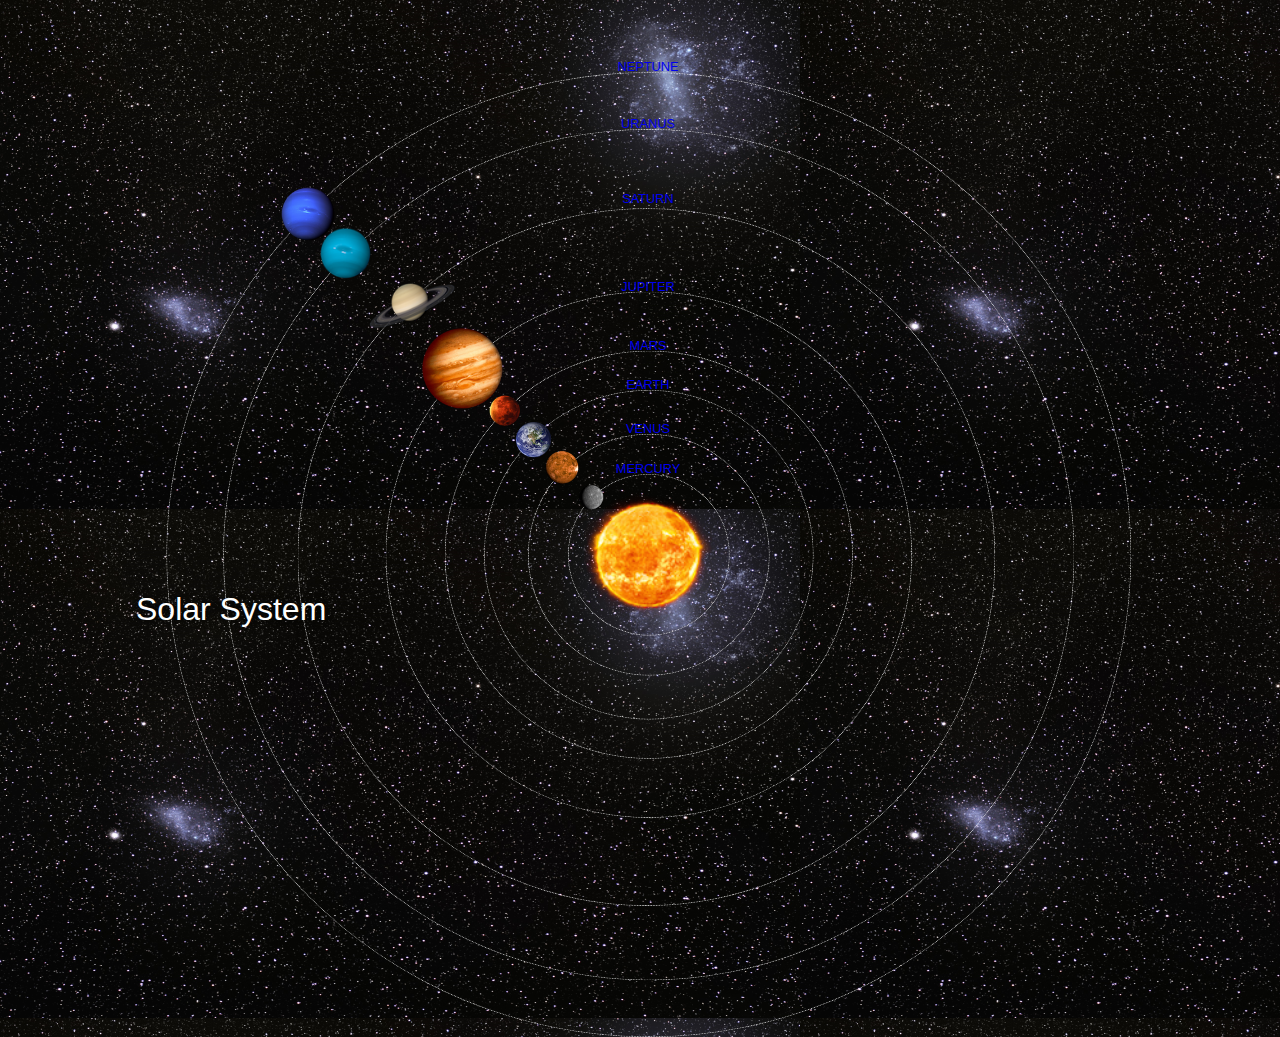
<file: index.html>
<!DOCTYPE html>
<html>

<head>
<title>Solar System</title>
<link rel="stylesheet" href="style.css"/>
</head>

<body>

        <div id="container">

            <h1>Solar System</h1>
            <a href="sun.html"><img src="images/sun.png" id="sun"/></a>

            <div id="neptune-orbit">
            <a href="neptune.html"><img src="images/neptune.png" id="neptune"/></a>
            </div>
            <div id="neptune-label" class="label-box">
                <a href="neptune.html">NEPTUNE</a>
            </div>

            <div id="uranus-orbit">
                <a href="uranus.html"><img src="images/uranus.png" id="uranus"/></a>
            </div>
            <div id="uranus-label" class="label-box">
                <a href="uranus.html">URANUS</a>
            </div>

            <div id="saturn-orbit">
                <a href="saturn.html"><img src="images/saturn.png" id="saturn"/></a>
            </div>
            <div id="saturn-label" class="label-box">
                <a href="saturn.html">SATURN</a>
            </div>

            <div id="jupiter-orbit">
                <a href="jupiter.html"><img src="images/jupiter.png" id="jupiter"/></a>
            </div>
            <div id="jupiter-label" class="label-box">
                <a href="jupiter.html">JUPITER</a>
            </div>

            <div id="mars-orbit">
                <a href="mars.html"><img src="images/mars.png" id="mars"/></a>
            </div>
            <div id="mars-label" class="label-box">
                <a href="mars.html">MARS</a>
            </div>

            <div id="earth-orbit">
                <a href="earth.html"><img src="images/earth.png" id="earth"/></a>
            </div>
            <div id="earth-label" class="label-box">
                <a href="earth.html">EARTH</a>
            </div>

            <div id="venus-orbit">
                <a href="venus.html"><img src="images/venus.png" id="venus"/></a>
            </div>
            <div id="venus-label" class="label-box">
                <a href="venus.html">VENUS</a>
            </div>

            <div id="mercury-orbit">
                <a href="mercury.html"><img src="images/mercury.png" id="mercury"/></a>
            </div>
            <div id="mercury-label" class="label-box">
                <a href="mercury.html">MERCURY</a>
            </div>
        </div>


</body>

</html>
</file>
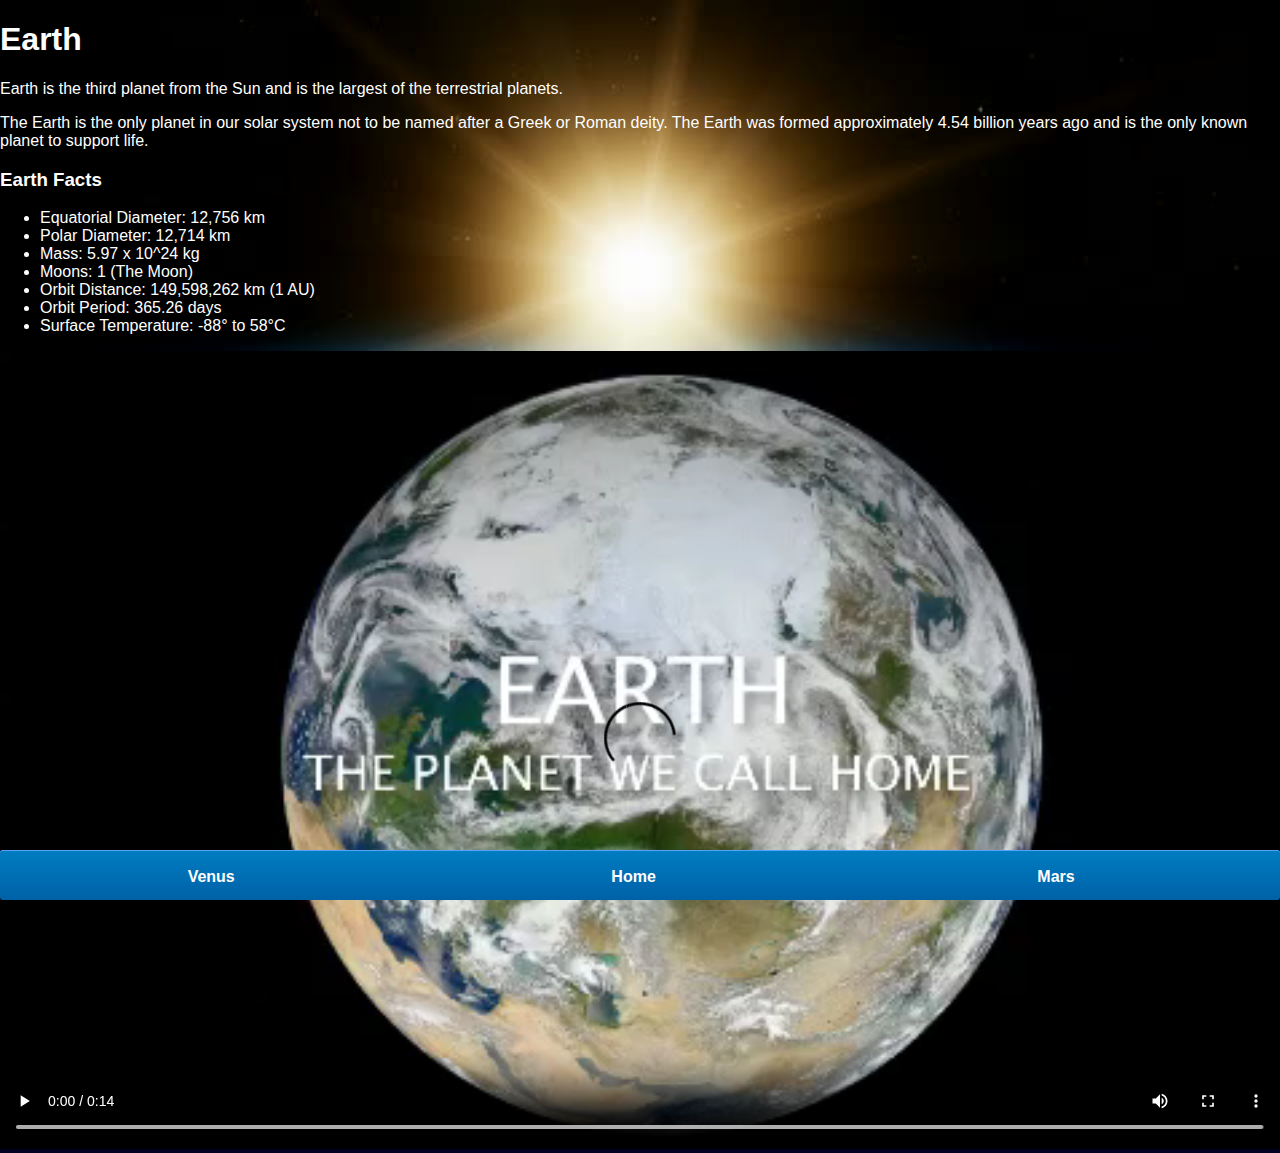
<file: earth.html>
<!DOCTYPE html>
<html>
<head>
    <title>Solar System</title>
    <link rel="stylesheet" href="style-pages.css"/>
</head>
        <body>
            <div id="main">

                <div id="content">

                    <h1>Earth</h1>
                    <p class="intro">
                        Earth is the third planet from the Sun and is the largest of the terrestrial planets. 
                    </p>             
    
                    <p>
                        The Earth is the only planet in our solar system not to be named after a Greek or Roman deity. The Earth was formed approximately 4.54 billion years ago and is the only known planet to support life.
                    </p>
    
                    <h3>Earth Facts</h3>
                    <ul>
                        <li>Equatorial Diameter:	12,756 km</li>
                        <li>Polar Diameter:	12,714 km</li>
                        <li>Mass:	5.97 x 10^24 kg</li>
                        <li>Moons:	1 (The Moon)</li>
                        <li>Orbit Distance:	149,598,262 km (1 AU)</li>
                        <li>Orbit Period:	365.26 days</li>
                        <li>Surface Temperature:	-88&deg; to 58&deg;C</li>
                    </ul>
                    <video id="video" controls>
                        <source src="videos/earth-video.mp4" type="video/mp4">
                    </video>
    
                    <div id="tabs-bottom">  
    
    <a href="venus.html">Venus</a>
    <a href="index.html">Home</a>
    <a href="mars.html">Mars</a>

            </div>
           

            </div>
        </body>

</html>
</file>
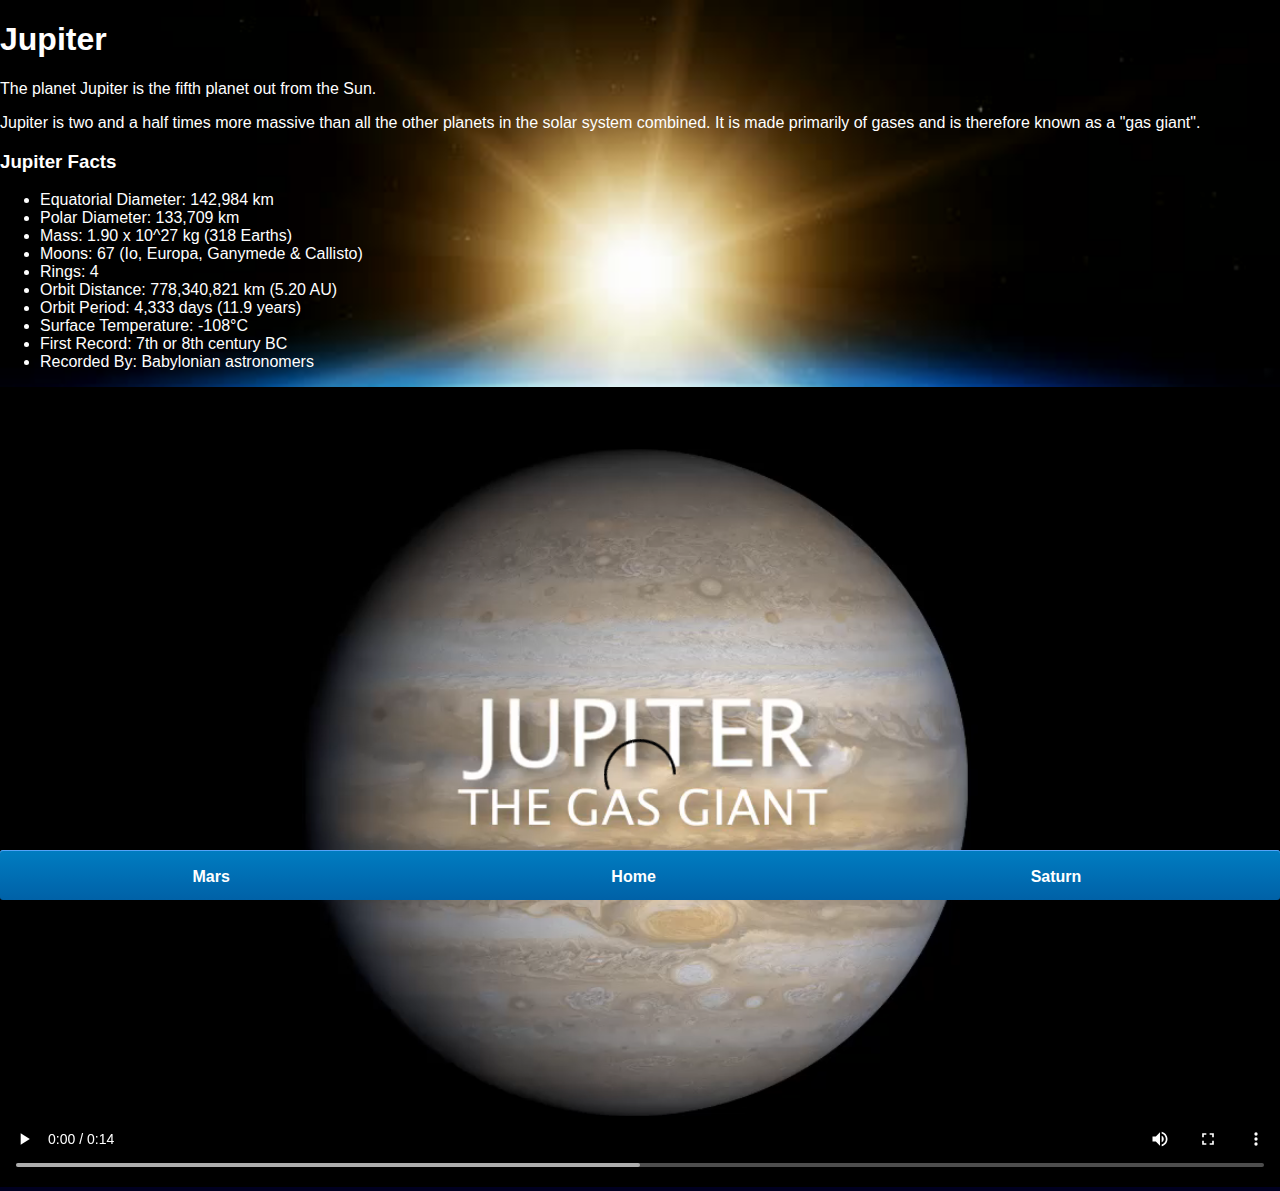
<file: jupiter.html>
<!DOCTYPE html>
<html>
<head>
    <title>Solar System</title>
    <link rel="stylesheet" href="style-pages.css"/>
</head>
        <body>
            <div id="main">

                <div id="content">
                    <h1>Jupiter</h1>
                    <p class="intro">
                        The planet Jupiter is the fifth planet out from the Sun.
                    </p>             
    
                    <p>
                        Jupiter is two and a half times more massive than all the other planets in the solar system combined. It is made primarily of gases and is therefore known as a "gas giant".
                    </p>
    
                    <h3>Jupiter Facts</h3>
                    <ul>
                        <li>Equatorial Diameter:	142,984 km</li>
                        <li>Polar Diameter:	133,709 km</li>
                        <li>Mass:	1.90 x 10^27 kg (318 Earths)</li>
                        <li>Moons:	67 (Io, Europa, Ganymede & Callisto)</li>
                        <li>Rings:	4</li>
                        <li>Orbit Distance:	778,340,821 km (5.20 AU)</li>
                        <li>Orbit Period:	4,333 days (11.9 years)</li>
                        <li>Surface Temperature:	-108&deg;C</li>
                        <li>First Record:	7th or 8th century BC</li>
                        <li>Recorded By:	Babylonian astronomers</li>
                    </ul>
                    <video id="video" controls>
                        <source src="videos/jupiter-video.mp4" type="video/mp4">
                    </video>
    
                    <div id="tabs-bottom">  

    <a href="mars.html">Mars</a>
    <a href="index.html">Home</a>
    <a href="saturn.html">Saturn</a>

            </div>
           

            </div>
        </body>

</html>
</file>
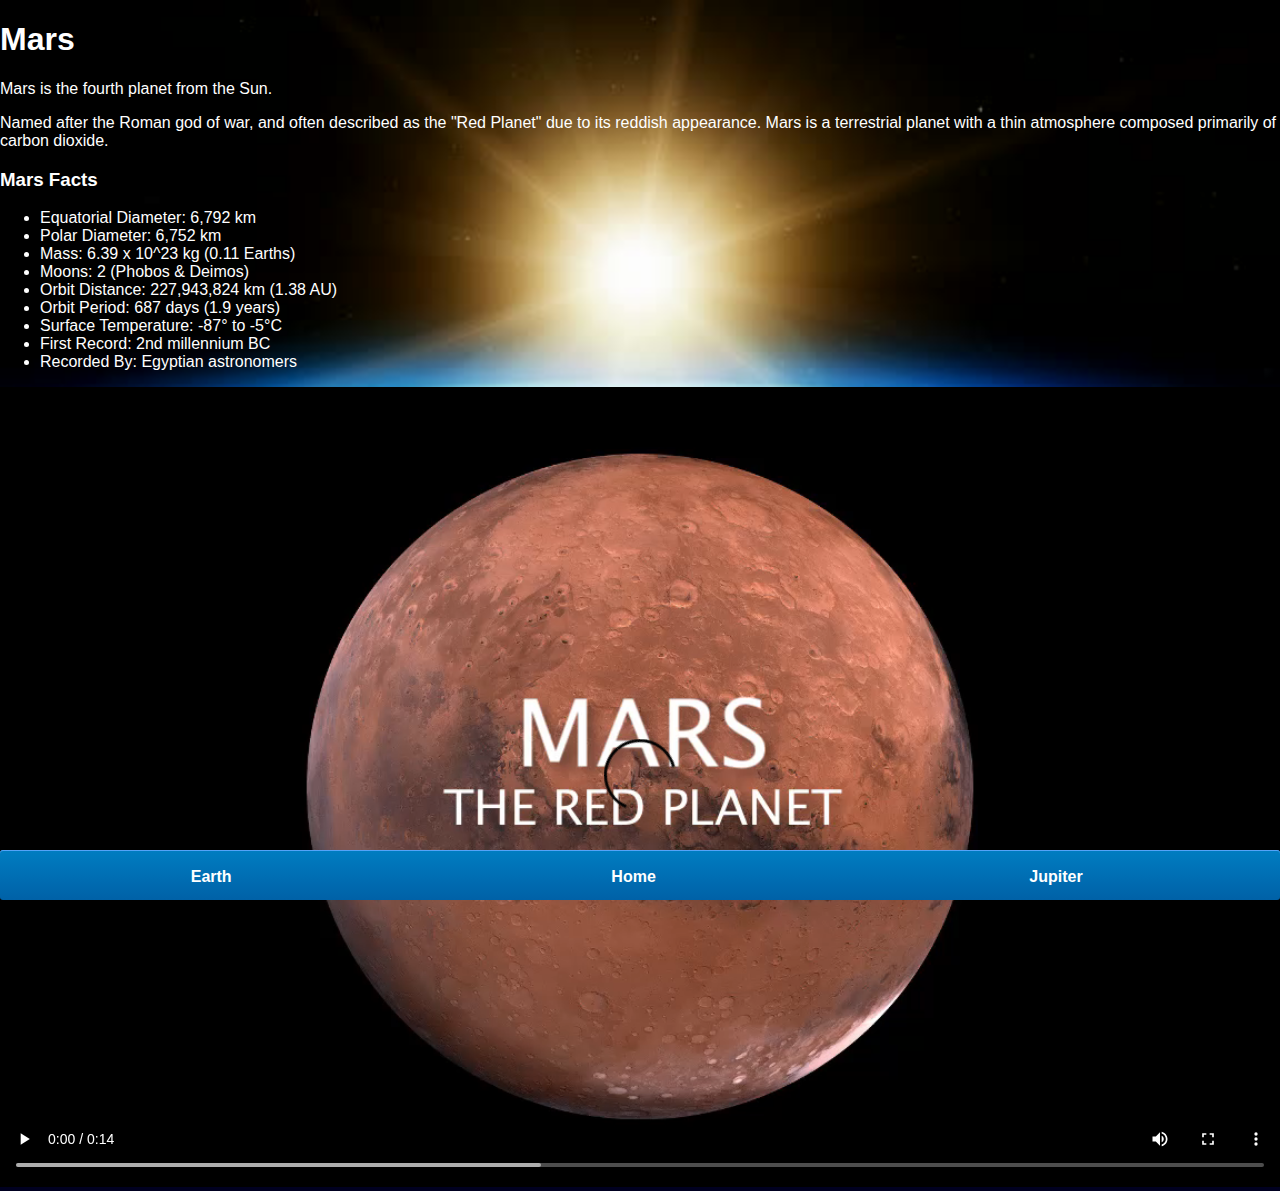
<file: mars.html>
<!DOCTYPE html>
<html>
<head>
    <title>Solar System</title>
    <link rel="stylesheet" href="style-pages.css"/>
</head>
        <body>
            <div id="main">

                <div id="content">
                    <h1>Mars</h1>
                    <p class="intro">
                        Mars is the fourth planet from the Sun.  
                    </p>             
    
                    <p>
                        Named after the Roman god of war, and often described as the "Red Planet" due to its reddish appearance. Mars is a terrestrial planet with a thin atmosphere composed primarily of carbon dioxide.
                    </p>
    
                    <h3>Mars Facts</h3>
                    <ul>
                        <li>Equatorial Diameter:	6,792 km</li>
                        <li>Polar Diameter:	6,752 km</li>
                        <li>Mass:	6.39 x 10^23 kg (0.11 Earths)</li>
                        <li>Moons:	2 (Phobos & Deimos)</li>
                        <li>Orbit Distance:	227,943,824 km (1.38 AU)</li>
                        <li>Orbit Period:	687 days (1.9 years)</li>
                        <li>Surface Temperature:	-87&deg; to -5&deg;C</li>
                        <li>First Record:	2nd millennium BC</li>
                        <li>Recorded By:	Egyptian astronomers</li>
                    </ul>
                    <video id="video" controls>
                        <source src="videos/mars-video.mp4" type="video/mp4">
                    </video>
    
                    <div id="tabs-bottom">  
    
    <a href="earth.html">Earth</a>
    <a href="index.html">Home</a>
    <a href="jupiter.html">Jupiter</a>
                </div>

            </div>
        </body>

</html>
</file>
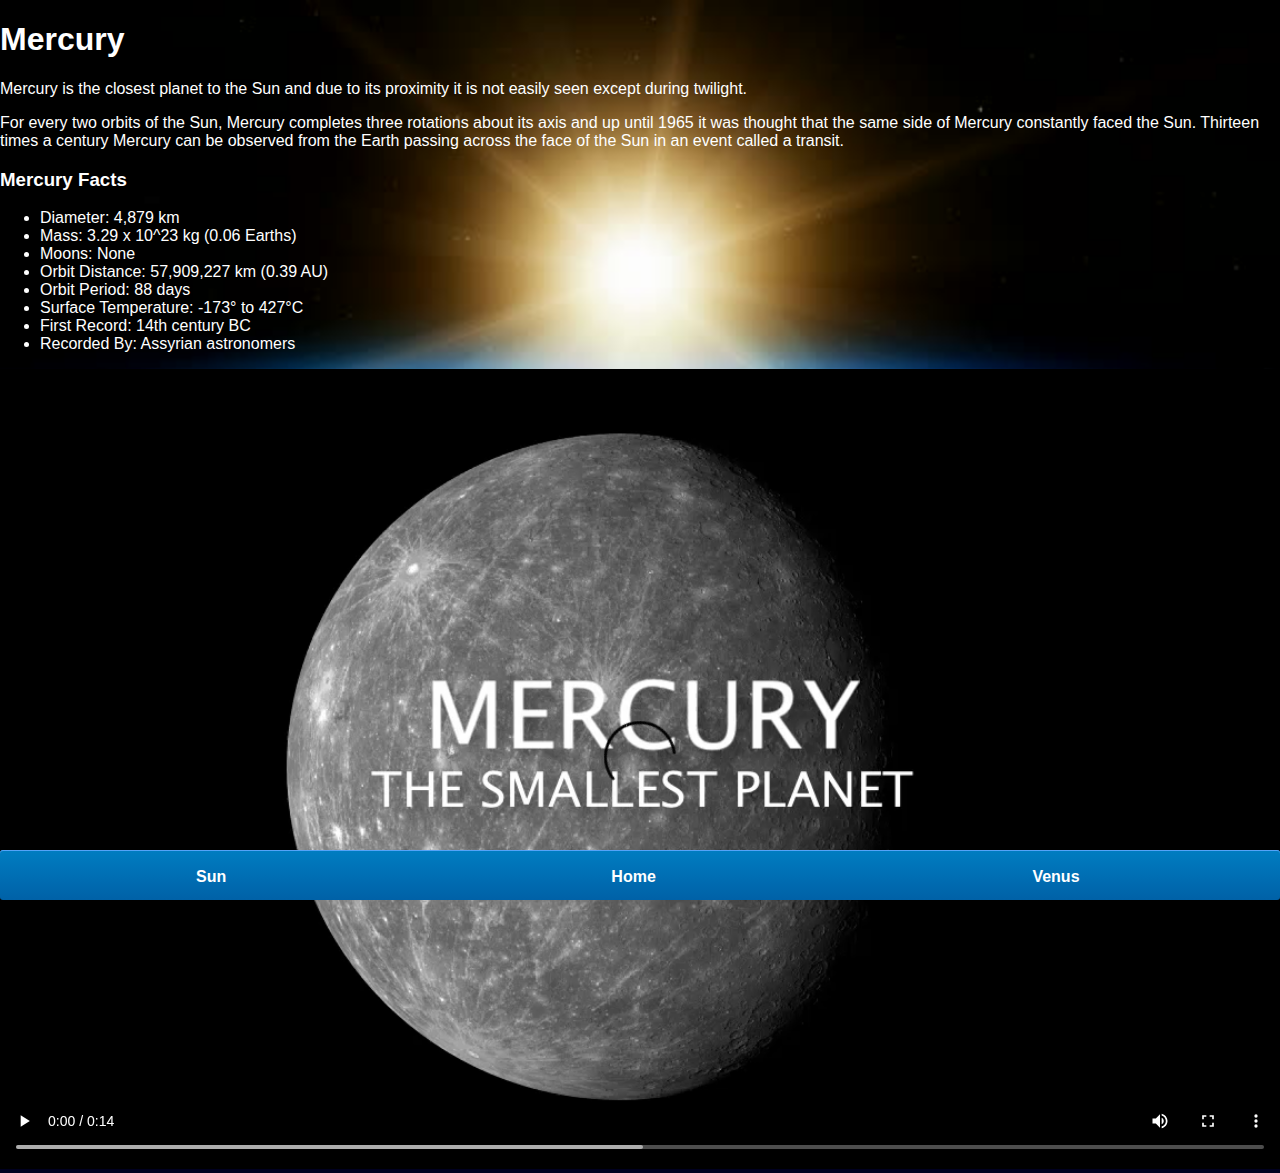
<file: mercury.html>
<!DOCTYPE html>
<html>
<head>
    <title>Solar System</title>
    <link rel="stylesheet" href="style-pages.css"/>
</head>
        <body>
            <div id="main">

                <div id="content">

                    <h1>Mercury</h1>
                    <p class="intro">
                        Mercury is the closest planet to the Sun and due to its proximity it is not easily seen except during twilight. 
                    </p>             
    
                    <p>
                        For every two orbits of the Sun, Mercury completes three rotations about its axis and up until 1965 it was thought that the same side of Mercury constantly faced the Sun. Thirteen times a century Mercury can be observed from the Earth passing across the face of the Sun in an event called a transit.
                    </p>
    
                    <h3>Mercury Facts</h3>
                    <ul>
                        <li>Diameter:	4,879 km</li>
                        <li>Mass:	3.29 x 10^23 kg (0.06 Earths)</li>
                        <li>Moons:	None</li>
                        <li>Orbit Distance:	57,909,227 km (0.39 AU)</li>
                        <li>Orbit Period:	88 days</li>
                        <li>Surface Temperature:	-173&deg; to 427&deg;C</li>
                        <li>First Record:	14th century BC</li>
                        <li>Recorded By:	Assyrian astronomers</li>
                    </ul>
                    <video id="video" controls>
                        <source src="videos/mercury-video.mp4" type="video/mp4">
                    </video>
                                <div id="tabs-bottom">  
                            <a href="sun.html">Sun</a>
                            <a href="index.html">Home</a>
                            <a href="venus.html">Venus</a>

                </div>
           

            </div>
        </body>

</html>
</file>
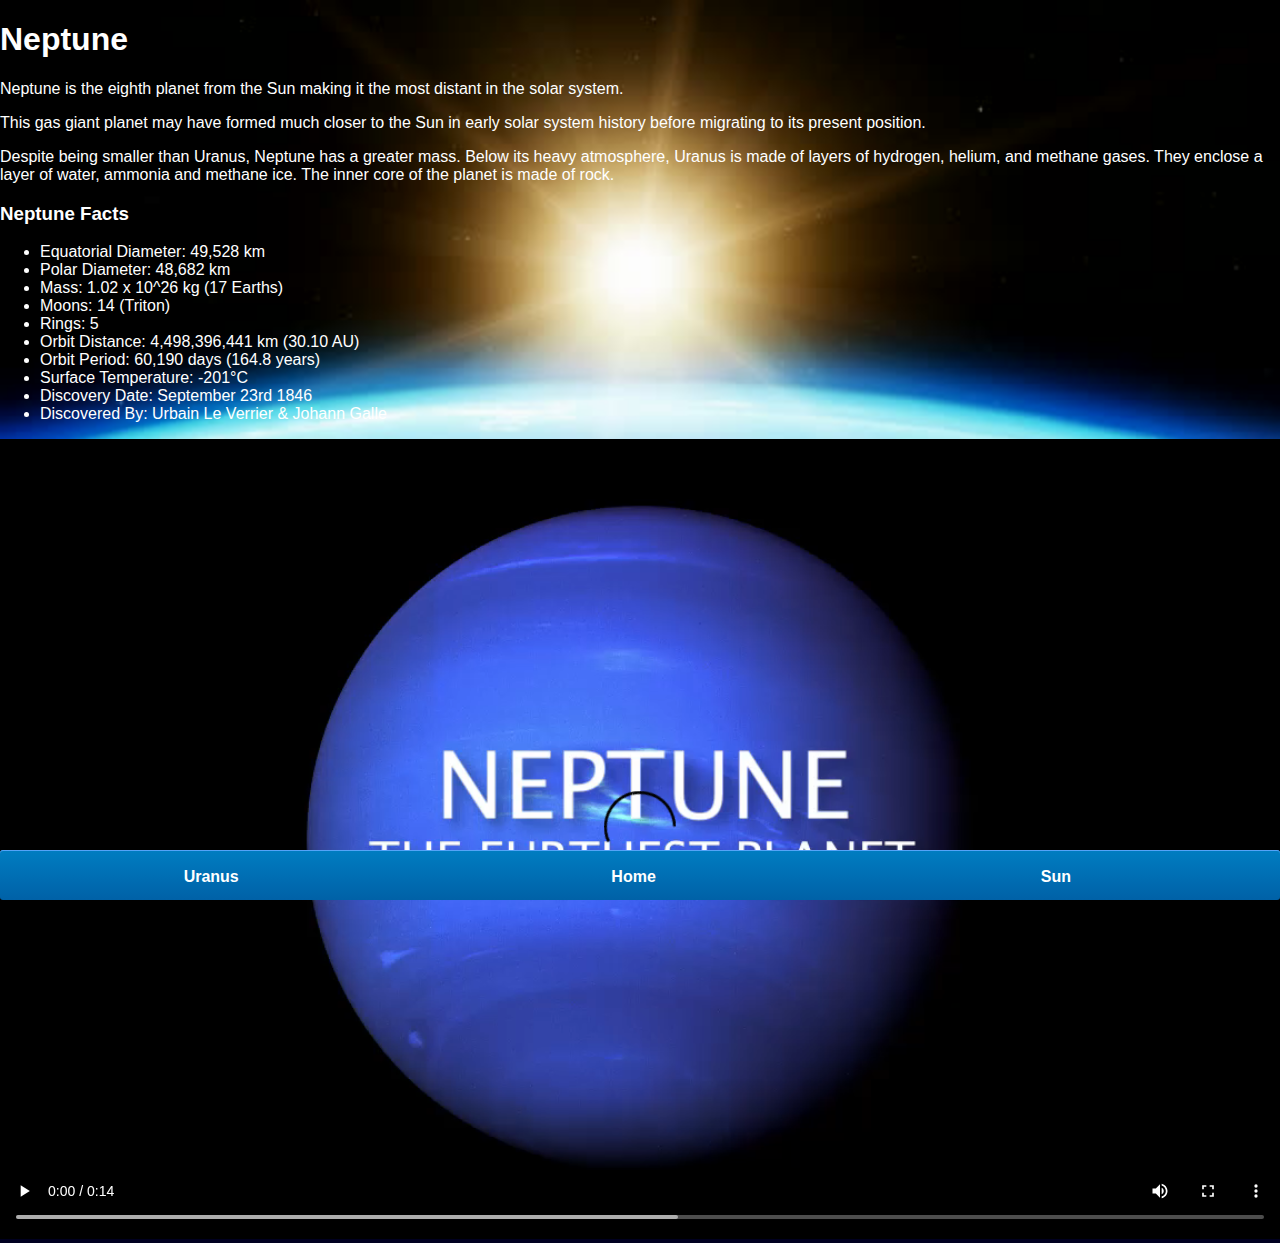
<file: neptune.html>
<!DOCTYPE html>
<html>
<head>
    <title>Solar System</title>
    <link rel="stylesheet" href="style-pages.css"/>
</head>
        <body>
            <div id="main">

                <div id="content">
                    <h1>Neptune</h1>
                    <p class="intro">
                        Neptune is the eighth planet from the Sun making it the most distant in the solar system. 
                    </p>             
                    <p>
                        This gas giant planet may have formed much closer to the Sun in early solar system history before migrating to its present position.</p>
    
                    <p>Despite being smaller than Uranus, Neptune has a greater mass. Below its heavy atmosphere, Uranus is made of layers of hydrogen, helium, and methane gases. They enclose a layer of water, ammonia and methane ice. The inner core of the planet is made of rock.</p>
    
                    <h3>Neptune Facts</h3>
                    <ul>
                        <li>Equatorial Diameter:	49,528 km</li>
                        <li>Polar Diameter:	48,682 km</li>
                        <li>Mass:	1.02 x 10^26 kg (17 Earths)</li>
                        <li>Moons:	14 (Triton)</li>
                        <li>Rings:	5</li>
                        <li>Orbit Distance:	4,498,396,441 km (30.10 AU)</li>
                        <li>Orbit Period:	60,190 days (164.8 years)</li>
                        <li>Surface Temperature:	-201&deg;C</li>
                        <li>Discovery Date:	September 23rd 1846</li>
                        <li>Discovered By:	Urbain Le Verrier & Johann Galle</li>
                    </ul>
    
                    <video id="video" controls>
                        <source src="videos/neptune-video.mp4" type="video/mp4">
                    </video>
                    <div id="tabs-bottom">  
    
    <a href="uranus.html">Uranus</a>
    <a href="index.html">Home</a>
    <a href="sun.html">Sun</a>
                </div>

            </div>
        </body>

</html>
</file>
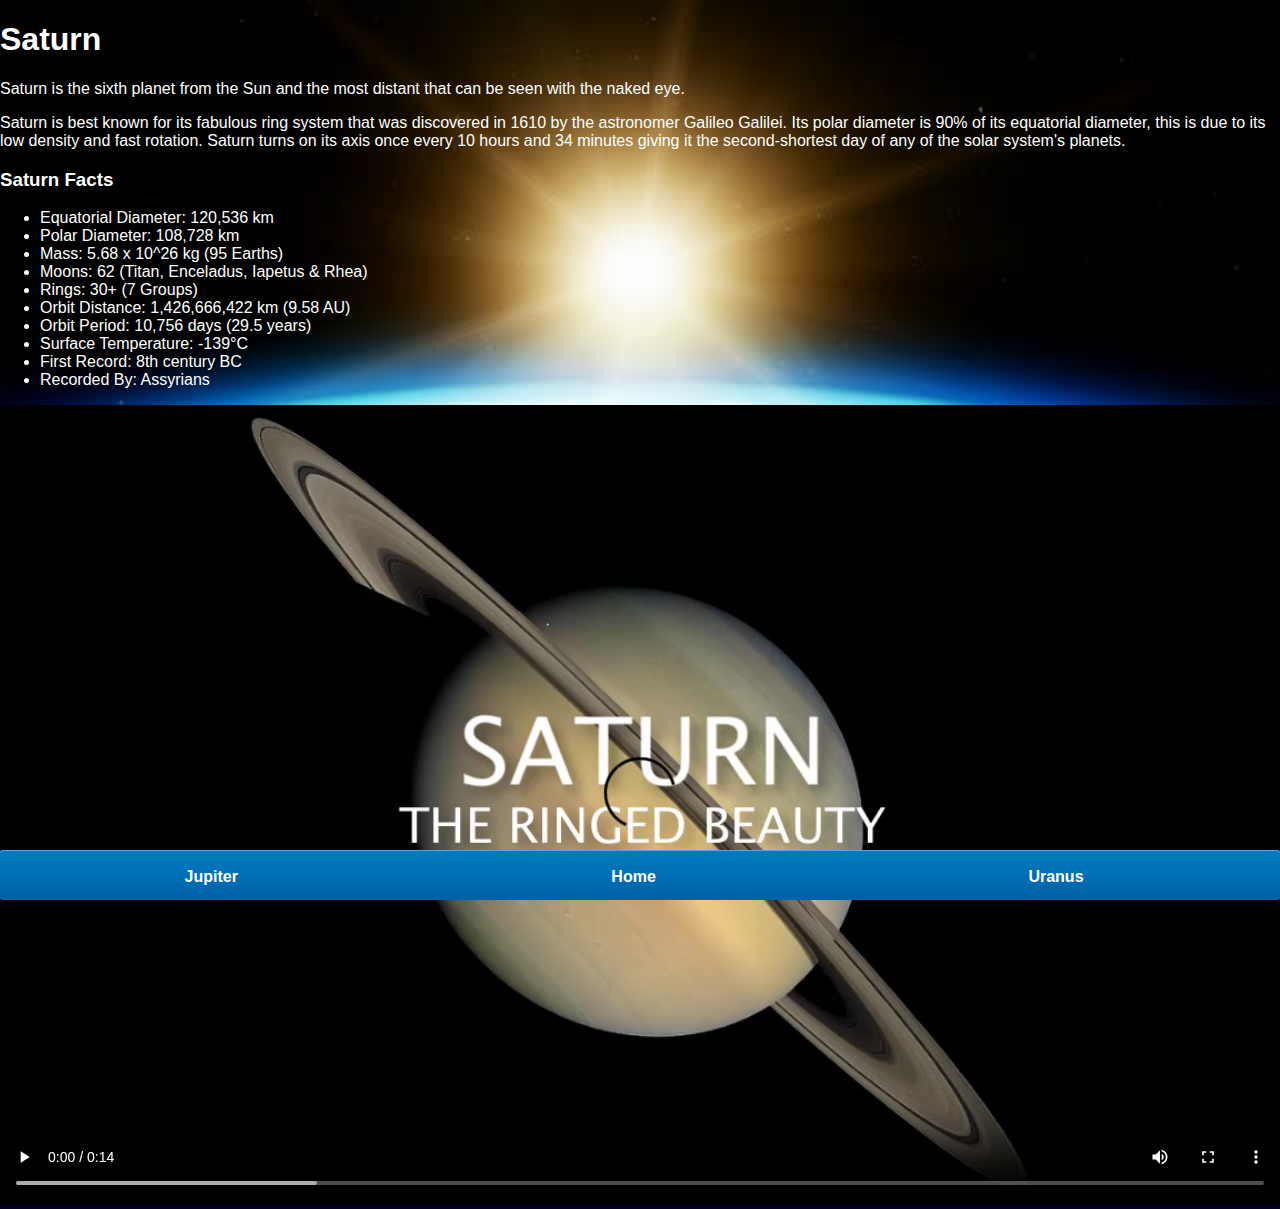
<file: saturn.html>
<!DOCTYPE html>
<html>
<head>
    <title>Solar System</title>
    <link rel="stylesheet" href="style-pages.css"/>
</head>
        <body>
            <div id="main">

                <div id="content">

                    <h1>Saturn</h1>
                    <p class="intro">
                        Saturn is the sixth planet from the Sun and the most distant that can be seen with the naked eye.
                    </p>             
    
                    <p>
                        Saturn is best known for its fabulous ring system that was discovered in 1610 by the astronomer Galileo Galilei. Its polar diameter is 90% of its equatorial diameter, this is due to its low density and fast rotation. Saturn turns on its axis once every 10 hours and 34 minutes giving it the second-shortest day of any of the solar system's planets.
                    </p>
    
                    <h3>Saturn Facts</h3>
                    <ul>
                        <li>Equatorial Diameter:	120,536 km</li>
                        <li>Polar Diameter:	108,728 km</li>
                        <li>Mass:	5.68 x 10^26 kg (95 Earths)</li>
                        <li>Moons:	62 (Titan, Enceladus, Iapetus & Rhea)</li>
                        <li>Rings:	30+ (7 Groups)</li>
                        <li>Orbit Distance:	1,426,666,422 km (9.58 AU)</li>
                        <li>Orbit Period:	10,756 days (29.5 years)</li>
                        <li>Surface Temperature:	-139&deg;C</li>
                        <li>First Record:	8th century BC</li>
                        <li>Recorded By:	Assyrians</li>
                    </ul>
                    <video id="video" controls>
                        <source src="videos/saturn-video.mp4" type="video/mp4">
                    </video>
                    <div id="tabs-bottom">  

    <a href="jupiter.html">Jupiter</a>
    <a href="index.html">Home</a>
    <a href="uranus.html">Uranus</a>

                </div>
           

            </div>
        </body>

</html>
</file>
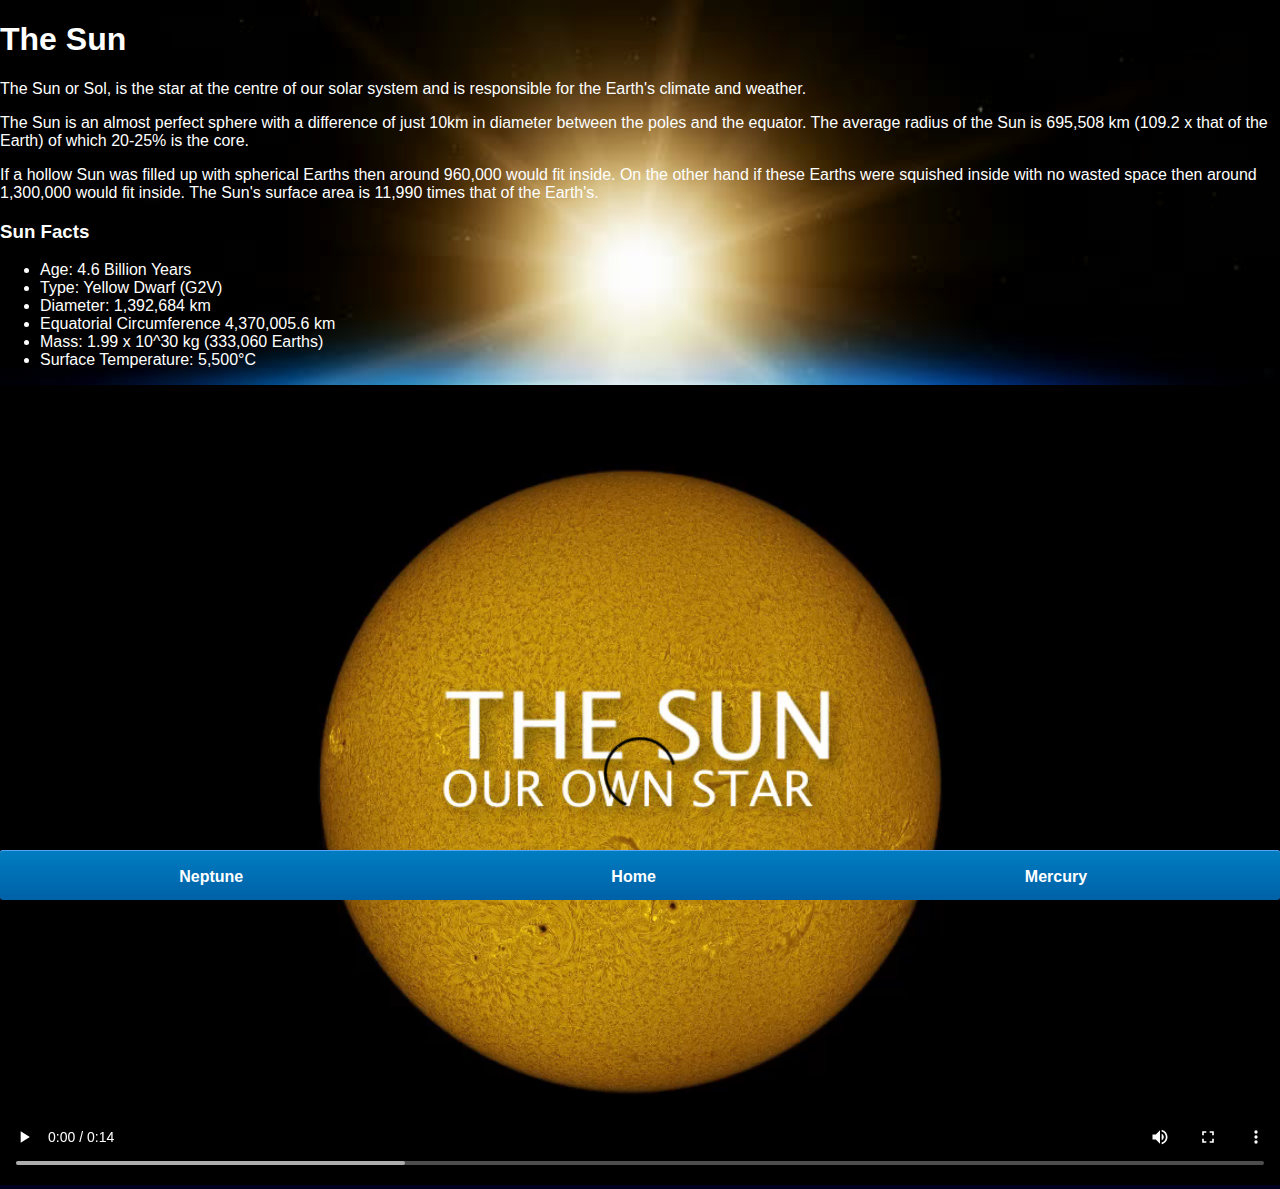
<file: sun.html>
<!DOCTYPE html>
<html>
<head>
    <title>Solar System</title>
    <link rel="stylesheet" href="style-pages.css"/>
</head>
        <body>
            <div id="main">

                <div id="content">
                    <h1>The Sun</h1>
                <p class="intro">
                    The Sun or Sol, is the star at the centre of our solar system and is responsible for the Earth's climate and weather. 
                </p>             

                <p>
                    The Sun is an almost perfect sphere with a difference of just 10km in diameter between the poles and the equator. The average radius of the Sun is 695,508 km (109.2 x that of the Earth) of which 20-25% is the core.
                </p>
                <p>
                    If a hollow Sun was filled up with spherical Earths then around 960,000 would fit inside. On the other hand if these Earths were squished inside with no wasted space then around 1,300,000 would fit inside. The Sun's surface area is 11,990 times that of the Earth's.
                </p>

                <h3>Sun Facts</h3>
                <ul>
                    <li>Age:	4.6 Billion Years</li>
                    <li>Type:	Yellow Dwarf (G2V)</li>
                    <li>Diameter:	1,392,684 km</li>
                    <li>Equatorial Circumference	4,370,005.6 km</li>
                    <li>Mass:	1.99 x 10^30 kg (333,060 Earths)</li>
                    <li>Surface Temperature:	5,500°C</li>
                </ul>
                <video id="video" controls>
                    <source src="videos/sun-video.mp4" type="video/mp4">
                </video>
                </div>

                <div id="tabs-bottom">
                    <a href="neptune.html">Neptune</a>
                    <a href="index.html">Home</a>
                    <a href="mercury.html">Mercury</a>
                </div>

            </div>
        </body>

</html>
</file>
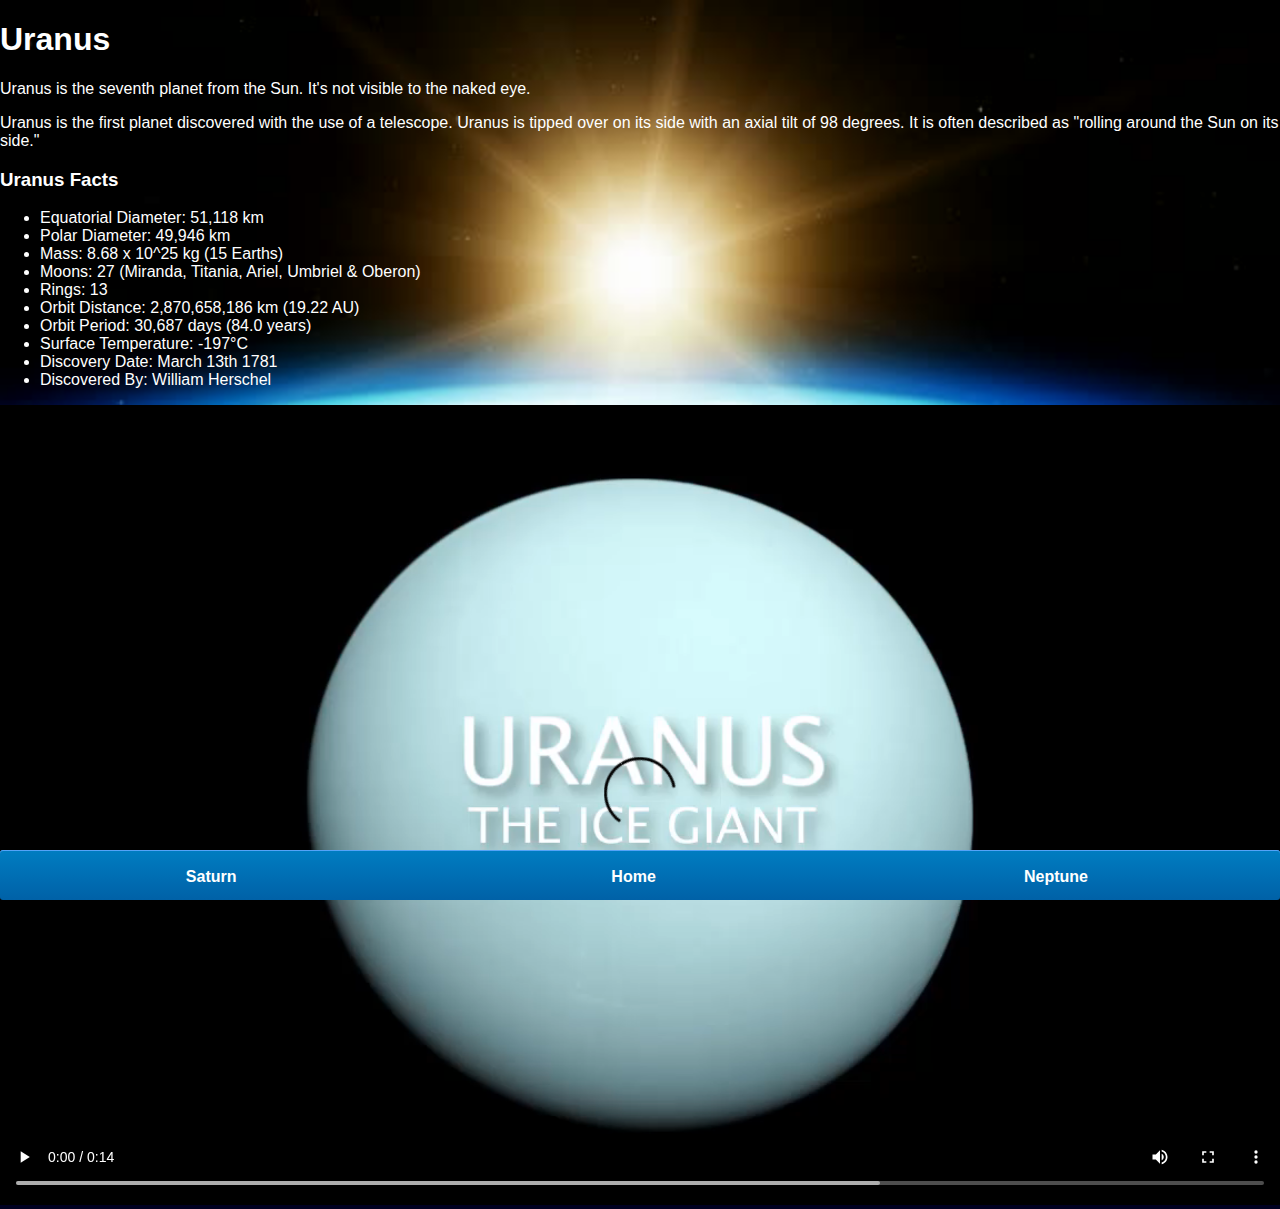
<file: uranus.html>
<!DOCTYPE html>
<html>
<head>
    <title>Solar System</title>
    <link rel="stylesheet" href="style-pages.css"/>
</head>
        <body>
            <div id="main">

                <div id="content">

                    <h1>Uranus</h1>
                    <p class="intro">
                        Uranus is the seventh planet from the Sun. It's not visible to the naked eye.
                    </p>             
    
                    <p>
                        Uranus is the first planet discovered with the use of a telescope. Uranus is tipped over on its side with an axial tilt of 98 degrees. It is often described as "rolling around the Sun on its side."
                    </p>
    
                    <h3>Uranus Facts</h3>
                    <ul>
                        <li>Equatorial Diameter:	51,118 km</li>
                        <li>Polar Diameter:	49,946 km</li>
                        <li>Mass:	8.68 x 10^25 kg (15 Earths)</li>
                        <li>Moons:	27 (Miranda, Titania, Ariel, Umbriel & Oberon)</li>
                        <li>Rings:	13</li>
                        <li>Orbit Distance:	2,870,658,186 km (19.22 AU)</li>
                        <li>Orbit Period:	30,687 days (84.0 years)</li>
                        <li>Surface Temperature:	-197&deg;C</li>
                        <li>Discovery Date:	March 13th 1781</li>
                        <li>Discovered By:	William Herschel</li>
                    </ul>
                    <video id="video" controls>
                        <source src="videos/uranus-video.mp4" type="video/mp4">
                    </video>
                    <div id="tabs-bottom">  

    <a href="saturn.html">Saturn</a>
    <a href="index.html">Home</a>
    <a href="neptune.html">Neptune</a>
                </div>
           

            </div>
        </body>

</html>
</file>
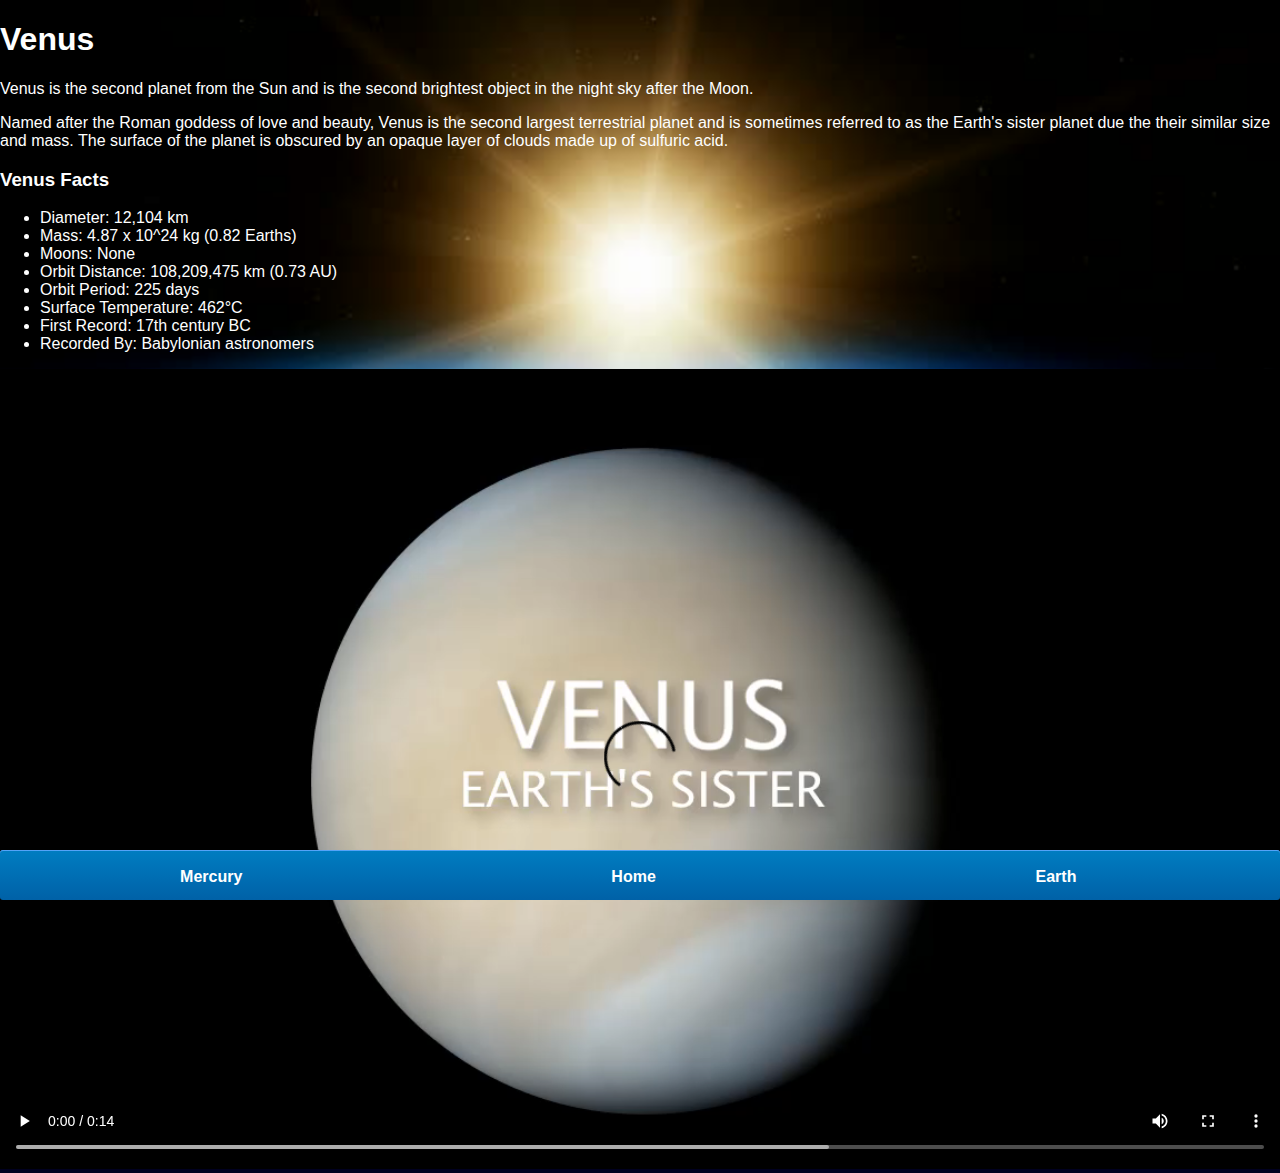
<file: venus.html>
<!DOCTYPE html>
<html>
<head>
    <title>Solar System</title>
    <link rel="stylesheet" href="style-pages.css"/>
</head>
        <body>
            <div id="main">

                <div id="content">

                    <h1>Venus</h1>
                    <p class="intro">
                        Venus is the second planet from the Sun and is the second brightest object in the night sky after the Moon. 
                    </p>             
    
                    <p>
                        Named after the Roman goddess of love and beauty, Venus is the second largest terrestrial planet and is sometimes referred to as the Earth's sister planet due the their similar size and mass. The surface of the planet is obscured by an opaque layer of clouds made up of sulfuric acid.
                    </p>
    
                    <h3>Venus Facts</h3>
                    <ul>
                        <li>Diameter:	12,104 km</li>
                        <li>Mass:	4.87 x 10^24 kg (0.82 Earths)</li>
                        <li>Moons:	None</li>
                        <li>Orbit Distance:	108,209,475 km (0.73 AU)</li>
                        <li>Orbit Period:	225 days</li>
                        <li>Surface Temperature:	462&deg;C</li>
                        <li>First Record:	17th century BC</li>
                        <li>Recorded By:	Babylonian astronomers</li>
                    </ul>
                    <video id="video" controls>
                        <source src="videos/venus-video.mp4" type="video/mp4">
                    </video>
    
                    <div id="tabs-bottom">  
    
    <a href="mercury.html">Mercury</a>
    <a href="index.html">Home</a>
    <a href="earth.html">Earth</a>
                </div>
           

            </div>
        </body>

</html>
</file>
<file: style.css>
body{
    width: 100%;
    height: 100%;
    background: url(images/space.png);
    overflow: hidden;
}

h1{
    font-family: sans-serif;
    font-weight: 100;
    font-size: 40px;
    text-shadow: 0 0 10px #000000;
    color: white;
}
/*===========================SUN================================*/
#sun{
    position: absolute;
    z-index: 1000;
    width: 160px;
    bottom: 10px;
    left: 50%;
    margin-left: -80px;
}

/*===========================Neptune============================*/
#neptune{
    width: 66px;
    height: 66px;
    margin: 143px;
    z-index: 1000;
    animation: spin-right 8s linear infinite;
    -webkit-animation: spin-right 8s linear infinite;
}

#neptune-orbit{
    position: absolute;
    width: 1204px;
    height: 1204px;
    bottom: -512px;
    left: 50%;
    margin-left: -602px;
    border: 1px dotted white;
    border-radius: 50%;
    animation: spin-left 14s linear infinite;
    -webkit-animation: spin-left 14s linear infinite;
}

#neptune-label{
    bottom: 692px;
}

/*=============================URANUS============================*/
#uranus{
    width: 66px;
    height: 66px;
    margin: 120px;
    z-index: 1000;
    animation: spin-right 8s linear infinite;
    -webkit-animation: spin-right 8s linear infinite;
}

#uranus-orbit{
    position: absolute;
    width: 1062px;
    height: 1062px;
    bottom: -441px;
    left: 50%;
    margin-left: -531px;
    border: 1px dotted white;
    border-radius: 50%;
    animation: spin-left 15s linear infinite;
    -webkit-animation: spin-left 15s linear infinite;
}

#uranus-label{
    bottom: 620px;
}

/*=============================SATURN============================*/
#saturn{
    width: 110px;
    margin: 85px;
    z-index: 1000;
    animation: spin-right 13s linear infinite;
    -webkit-animation: spin-right 13s linear infinite;
}

#saturn-orbit{
    position: absolute;
    width: 870px;
    height: 870px;
    bottom: -348px;
    left: 50%;
    margin-left: -438px;
    border: 1px dotted white;
    border-radius: 50%;
    animation: spin-left 13s linear infinite;
    -webkit-animation: spin-left 13s linear infinite;
}

#saturn-label{
    bottom: 527px;
}

/*=============================SATURN============================*/
#jupiter{
    width: 100px;
    height: 100px;
    margin: 45px;
    z-index: 1000;
    animation: spin-right 10s linear infinite;
    -webkit-animation: spin-right 10s linear infinite;
}

#jupiter-orbit{
    position: absolute;
    width: 656px;
    height: 656px;
    bottom: -238px;
    left: 50%;
    margin-left: -328px;
    border: 1px dotted white;
    border-radius: 50%;
    animation: spin-left 10s linear infinite;
    -webkit-animation: spin-left 10s linear infinite;
}

#jupiter-label{
    bottom: 417px;
}

/*==================== MARS ====================*/

#mars {
    width: 38px;
    height: 38px;
    margin: 55px;
    z-index: 1000;
    animation: spin-right 3s linear infinite;
    -webkit-animation: spin-right 3s linear infinite;
}

#mars-orbit {
    position: absolute;
    width: 508px;
    height: 508px;
    bottom: -164px;
    left: 50%;
    margin-left: -254px;
    border: 1px dotted white;
    border-radius: 50%;
    animation: spin-left 4s linear infinite;
    -webkit-animation: spin-left 4s linear infinite;
}

#mars-label{
    bottom: 343px;
}

/*==================== EARTH ====================*/

#earth {
    width: 50px;
    height: 50px;
    margin: 36px;
    z-index: 1000;
    animation: spin-right 3s linear infinite;
    -webkit-animation: spin-right 3s linear infinite;
}

#earth-orbit {
    position: absolute;
    width: 410px;
    height: 410px;
    bottom: -115px;
    left: 50%;
    margin-left: -205px;
    border: 1px dotted white;
    border-radius: 50%;
    animation: spin-left 5s linear infinite;
    -webkit-animation: spin-left 5s linear infinite;
}

#earth-label{
    bottom: 294px;
}

/*==================== VENUS ====================*/

#venus {
    width: 50px;
    height: 50px;
    margin: 16px;
    z-index: 1000;
}

#venus-orbit {
    position: absolute;
    width: 300px;
    height: 300px;
    bottom: -60px;
    left: 50%;
    margin-left: -150px;
    border: 1px dotted white;
    border-radius: 50%;
    animation: spin-left 4s linear infinite;
    -webkit-animation: spin-left 4s linear infinite;
}

#venus-label{
    bottom: 239px;
}

/*==================== MERCURY ====================*/

#mercury {
    width: 40px;
    height: 40px;
    margin: 8px;
    z-index: 1000;
}


#mercury-orbit {
    position: absolute;
    z-index: 1;
    width: 200px;
    height: 200px;
    bottom: -10px;
    left: 50%;
    margin-left: -100px;
    border: 1px dotted white;
    border-radius: 50%;
    animation: spin-left 2s linear infinite;
    -webkit-animation: spin-left 2s linear infinite;
}

#mercury-label{
    bottom: 189px;
}

/*===========================remove==================================*/
#container{
    transform: scale(0.8,0.8) translate(0,700px);
}

/*===========================Label-Box================================*/
.label-box{
    position: absolute;
    width: 150px;
    left: 50%;
    margin-left: -75px;
    text-align: center;
    color: white;
    font-weight: 100;
    font-family: sans-serif;
}

.label-box a{
    text-decoration: none;
    padding: 0;
    margin: 0;
}

.label-box a:visited{
    color: white;
}

/*================================ANIMATION=============================*/
@keyframes spin-left{
    100%{
        transform: rotate(-360deg);
        -webkit-transform: rotate(-360deg);
    }
}

@keyframes spin-right{
    100%{
        transform: rotate(360deg);
        -webkit-transform: rotate(360deg);
    }   
}
</file>
<file: style-pages.css>
body{
    margin: 0;
    padding: 0;
    width: 100%;
    background-color: #000020;
    font-family: sans-serif;
    background-image: url(images/earth-sunrise.jpg);
    background-repeat: no-repeat;
    background-size: 100%;
    color: #ffffff;
}

#video{
    width: 100%;
}

/*===================== BOTTOM TABS =======================*/

#tabs-bottom{
    position: fixed;
    bottom: 0;
    left: 0;
    z-index: 500;
    display: inline-block;
    width: 100%;
    height: 50px;

    box-shadow: inset 0px 1px 0px 0px #54a3f7;
    background: linear-gradient(#007dc1,#0061a7);
    border-radius: 3px;
    border-color: 1px solid #124d77;
}

#tabs-bottom a{
    float: left;
    display: block;
    width: 33%;
    height: 35px;
    font-weight: 700;
    color:#ffffff;
    text-align: center;
    text-decoration: none;
    text-shadow: 0px 1px 0px #1545682;
    padding-top: 18px;
}
</file>
